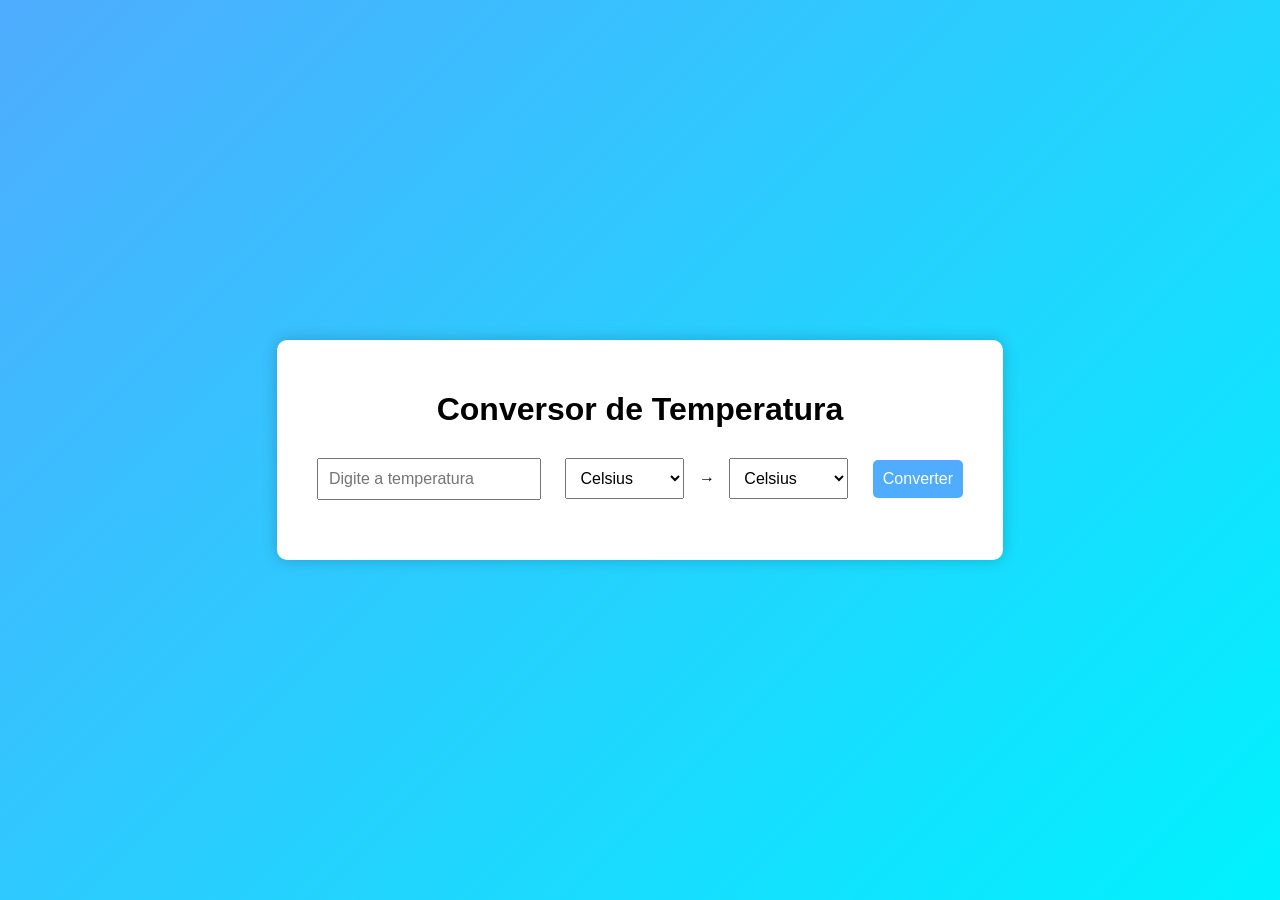
<file: atividades do professor/18/index.html>
<!DOCTYPE html>
<html lang="pt-br">
<head>
    <meta charset="UTF-8">
    <meta name="viewport" content="width=device-width, initial-scale=1.0">
    <title>Conversor de Temperatura</title>
    <link rel="stylesheet" href="style.css">
</head>
<body>

    <div class="container">
        <h1>Conversor de Temperatura</h1>

        <input type="number" id="valor" placeholder="Digite a temperatura">

        <select id="de">
            <option value="c">Celsius</option>
            <option value="f">Fahrenheit</option>
            <option value="k">Kelvin</option>
        </select>

        <span>→</span>

        <select id="para">
            <option value="c">Celsius</option>
            <option value="f">Fahrenheit</option>
            <option value="k">Kelvin</option>
        </select>

        <button onclick="converter()">Converter</button>

        <p id="resultado"></p>
    </div>

    <script src="script.js"></script>
</body>
</html>
</file>
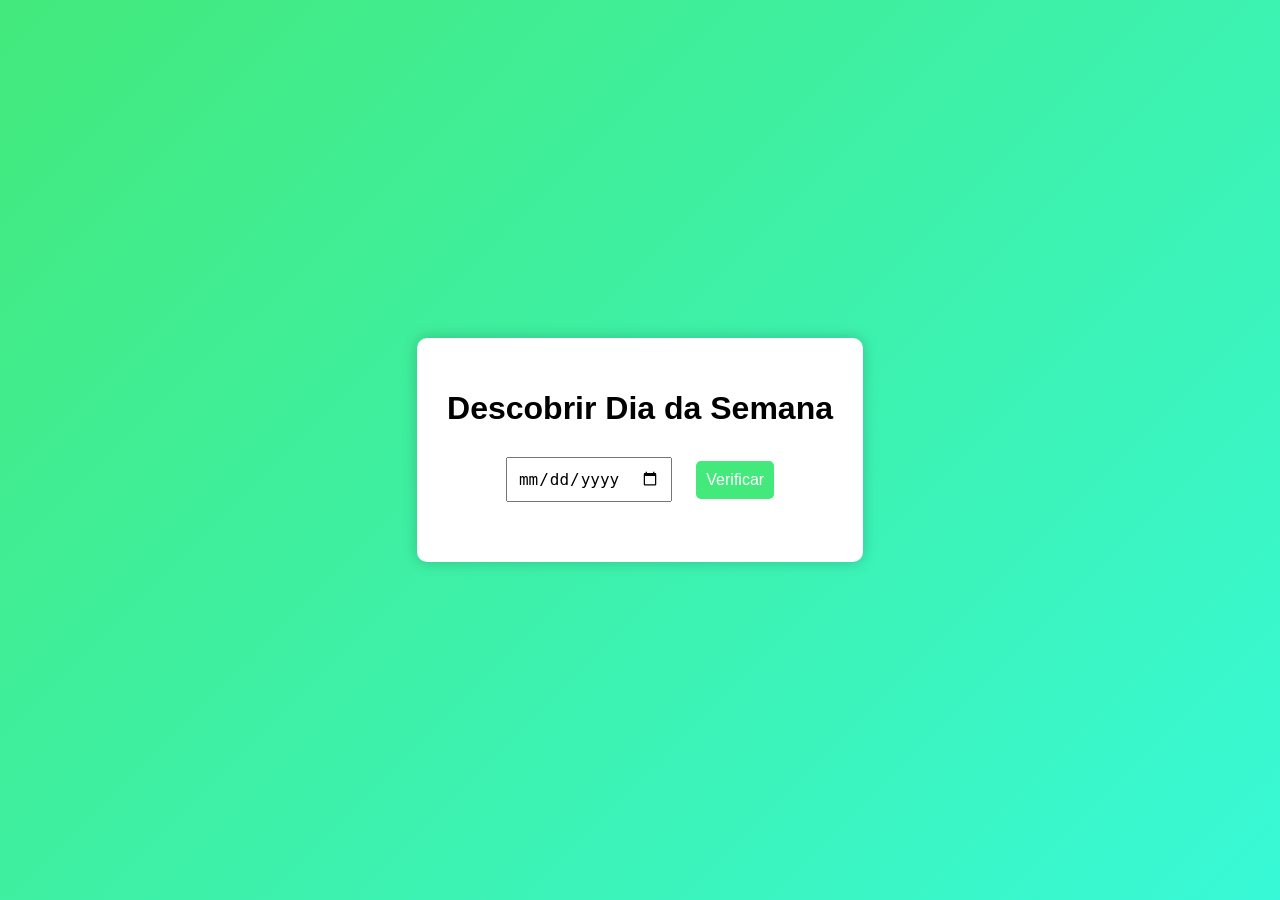
<file: atividades do professor/19/index.html>
<!DOCTYPE html>
<html lang="pt-br">
<head>
    <meta charset="UTF-8">
    <meta name="viewport" content="width=device-width, initial-scale=1.0">
    <title>Dia da Semana</title>
    <link rel="stylesheet" href="style.css">
</head>
<body>

    <div class="container">
        <h1>Descobrir Dia da Semana</h1>

        <input type="date" id="data">

        <button onclick="verificarDia()">Verificar</button>

        <p id="resultado"></p>
    </div>

    <script src="script.js"></script>
</body>
</html>
</file>
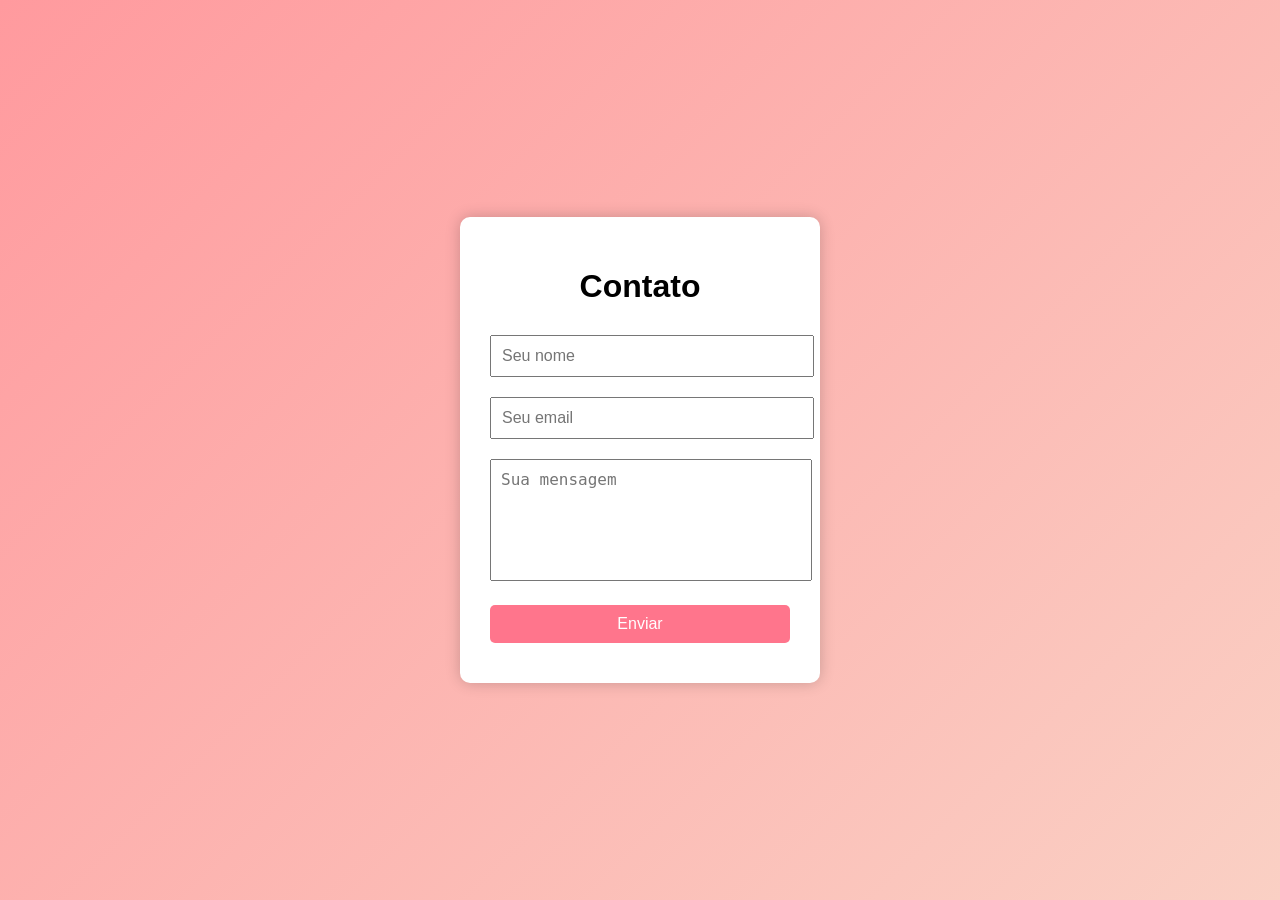
<file: atividades do professor/20/index.html>
<!DOCTYPE html>
<html lang="pt-br">
<head>
    <meta charset="UTF-8">
    <meta name="viewport" content="width=device-width, initial-scale=1.0">
    <title>Formulário de Contato</title>
    <link rel="stylesheet" href="style.css">
</head>
<body>

    <div class="container">
        <h1>Contato</h1>

        <form onsubmit="return validarFormulario()">
            <input type="text" id="nome" placeholder="Seu nome">

            <input type="email" id="email" placeholder="Seu email">

            <textarea id="mensagem" placeholder="Sua mensagem"></textarea>

            <button type="submit">Enviar</button>
        </form>
    </div>

    <script src="script.js"></script>
</body>
</html>
</file>
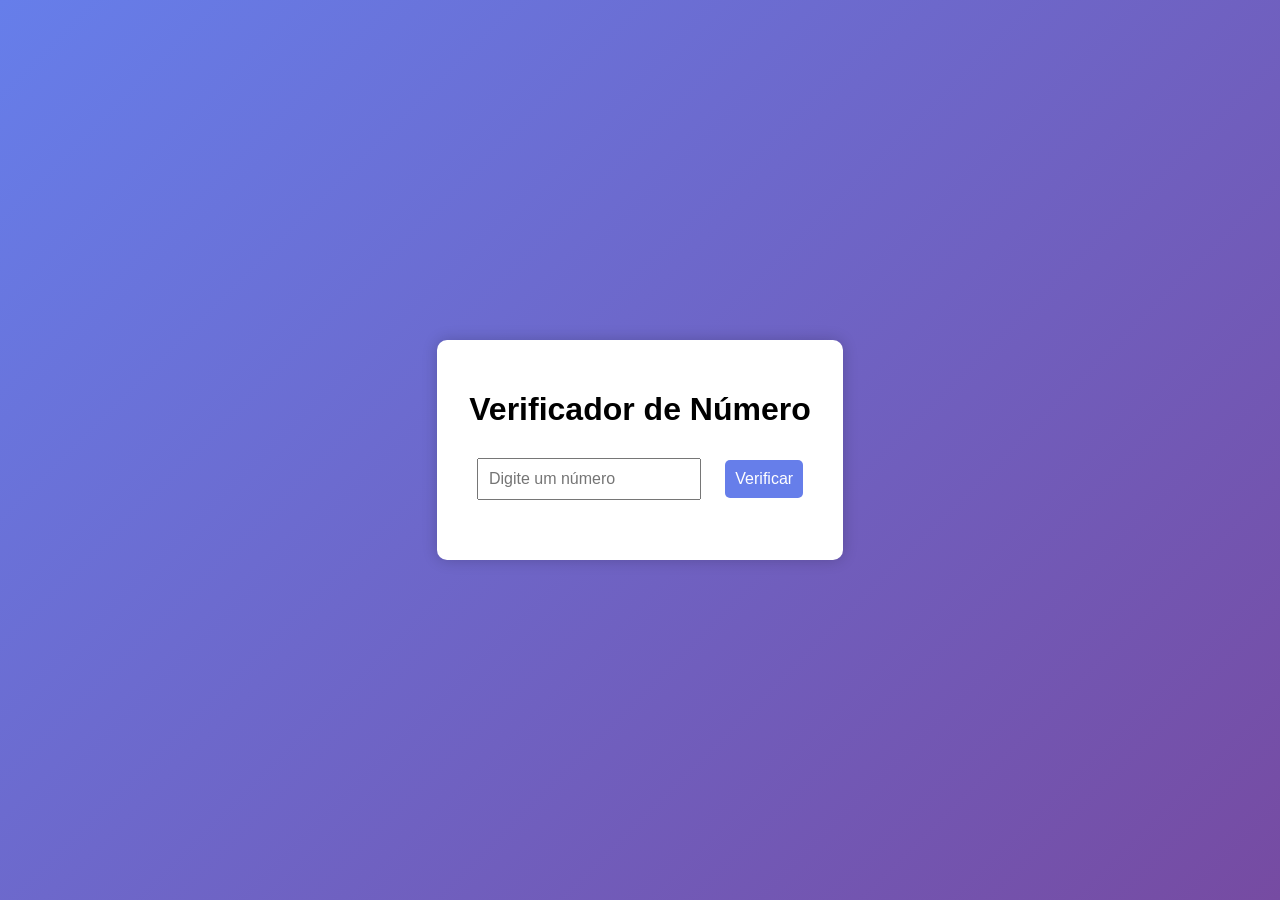
<file: atividades do professor/21/index.html>
<!DOCTYPE html>
<html lang="pt-br">
<head>
    <meta charset="UTF-8">
    <meta name="viewport" content="width=device-width, initial-scale=1.0">
    <title>Verificar Número</title>
    <link rel="stylesheet" href="style.css">
</head>
<body>

    <div class="container">
        <h1>Verificador de Número</h1>

        <input type="number" id="numero" placeholder="Digite um número">

        <button onclick="verificarNumero()">Verificar</button>

        <p id="resultado"></p>
    </div>

    <script src="script.js"></script>
</body>
</html>
</file>
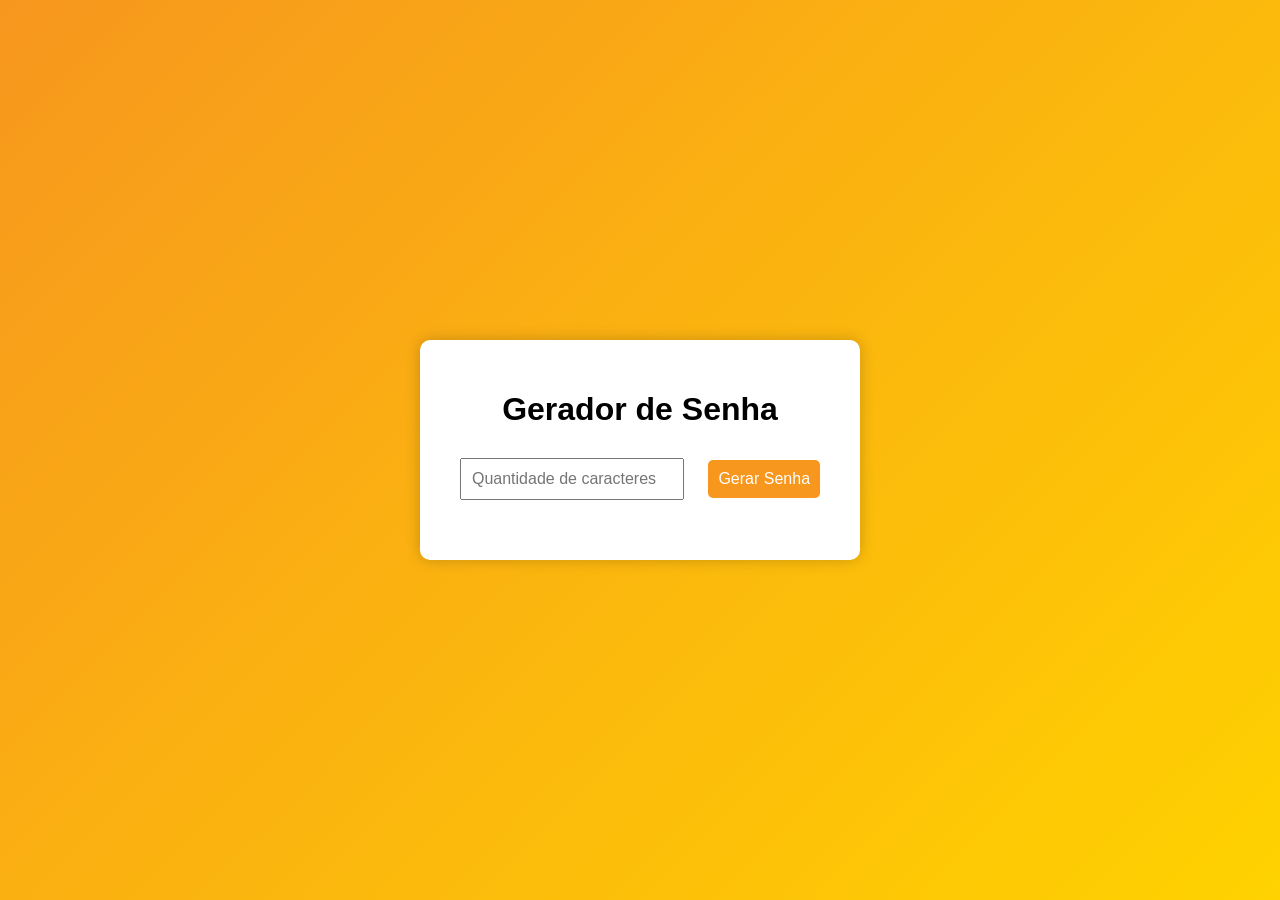
<file: atividades do professor/22/index.html>
<!DOCTYPE html>
<html lang="pt-br">
<head>
    <meta charset="UTF-8">
    <meta name="viewport" content="width=device-width, initial-scale=1.0">
    <title>Gerador de Senha</title>
    <link rel="stylesheet" href="style.css">
</head>
<body>

    <div class="container">
        <h1>Gerador de Senha</h1>

        <input type="number" id="tamanho" placeholder="Quantidade de caracteres">

        <button onclick="gerarSenha()">Gerar Senha</button>

        <p id="resultado"></p>
    </div>

    <script src="script.js"></script>
</body>
</html>
</file>
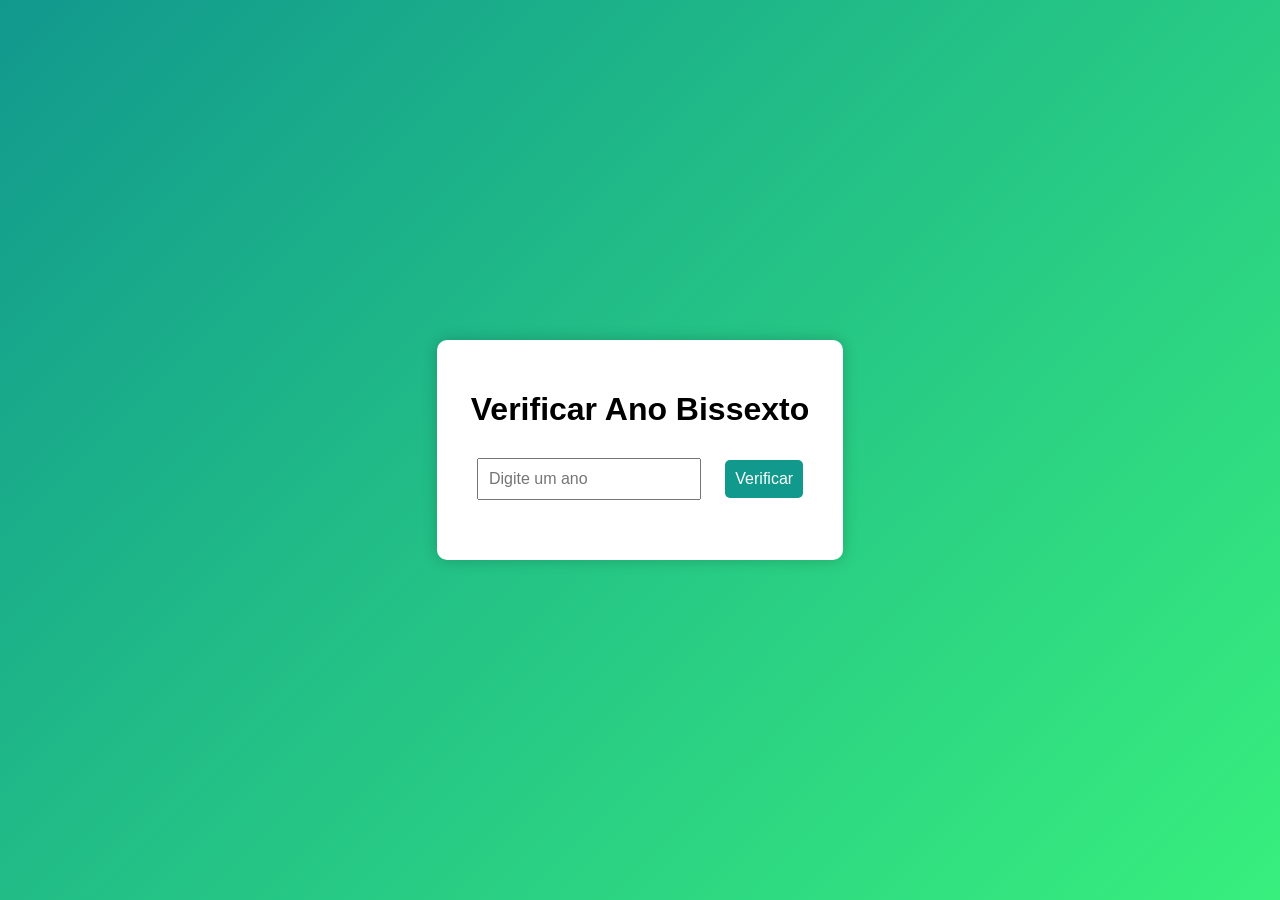
<file: atividades do professor/23/index.html>
<!DOCTYPE html>
<html lang="pt-br">
<head>
    <meta charset="UTF-8">
    <meta name="viewport" content="width=device-width, initial-scale=1.0">
    <title>Ano Bissexto</title>
    <link rel="stylesheet" href="style.css">
</head>
<body>

    <div class="container">
        <h1>Verificar Ano Bissexto</h1>

        <input type="number" id="ano" placeholder="Digite um ano">

        <button onclick="verificarAno()">Verificar</button>

        <p id="resultado"></p>
    </div>

    <script src="script.js"></script>
</body>
</html>
</file>
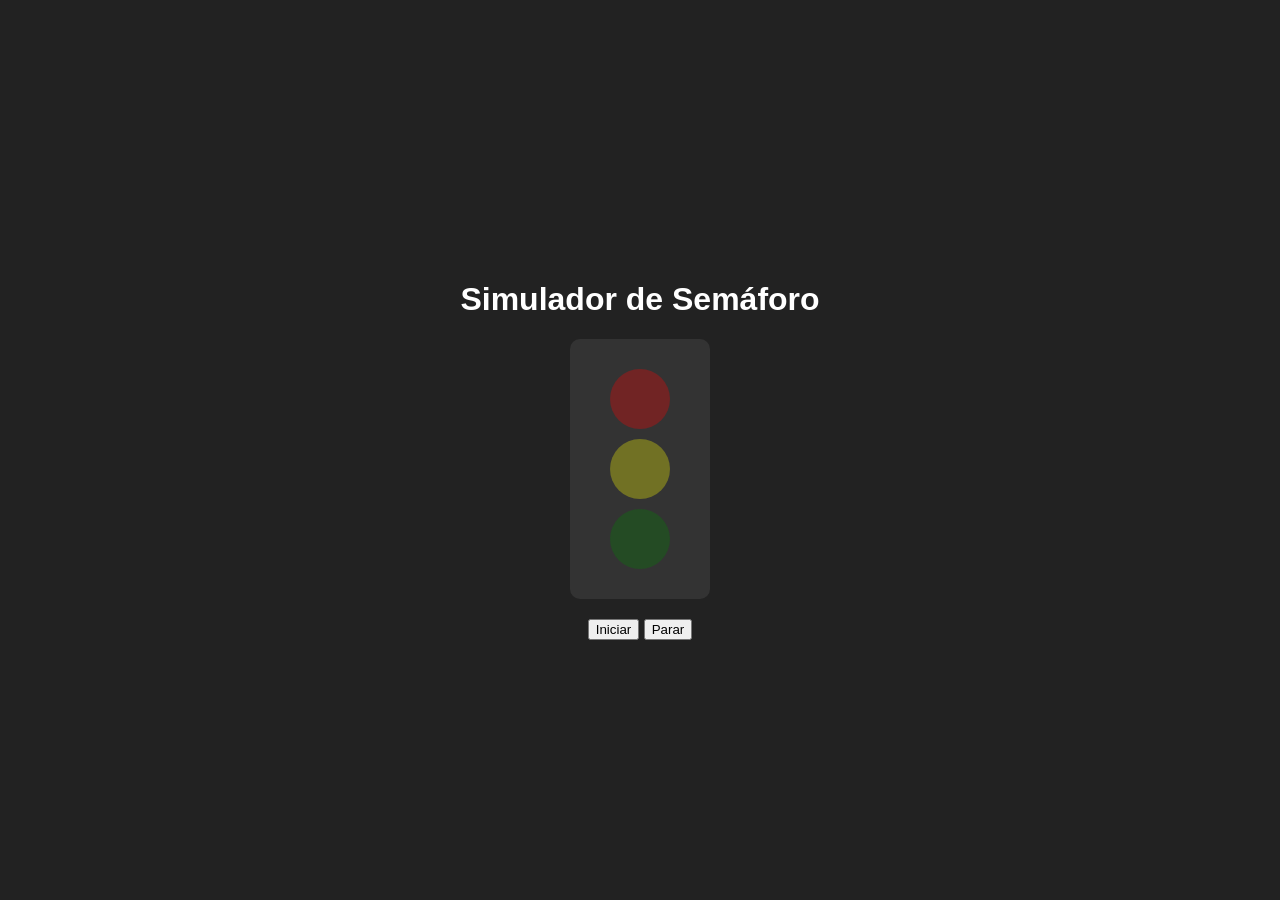
<file: atividades do professor/24/index.html>
<!DOCTYPE html>
<html lang="pt-br">
<head>
    <meta charset="UTF-8">
    <meta name="viewport" content="width=device-width, initial-scale=1.0">
    <title>Semáforo</title>
    <link rel="stylesheet" href="style.css">
</head>
<body>

    <div class="container">
        <h1>Simulador de Semáforo</h1>

        <div class="semaforo">
            <div class="luz vermelho" id="vermelho"></div>
            <div class="luz amarelo" id="amarelo"></div>
            <div class="luz verde" id="verde"></div>
        </div>

        <button onclick="iniciar()">Iniciar</button>
        <button onclick="parar()">Parar</button>
    </div>

    <script src="script.js"></script>
</body>
</html>
</file>
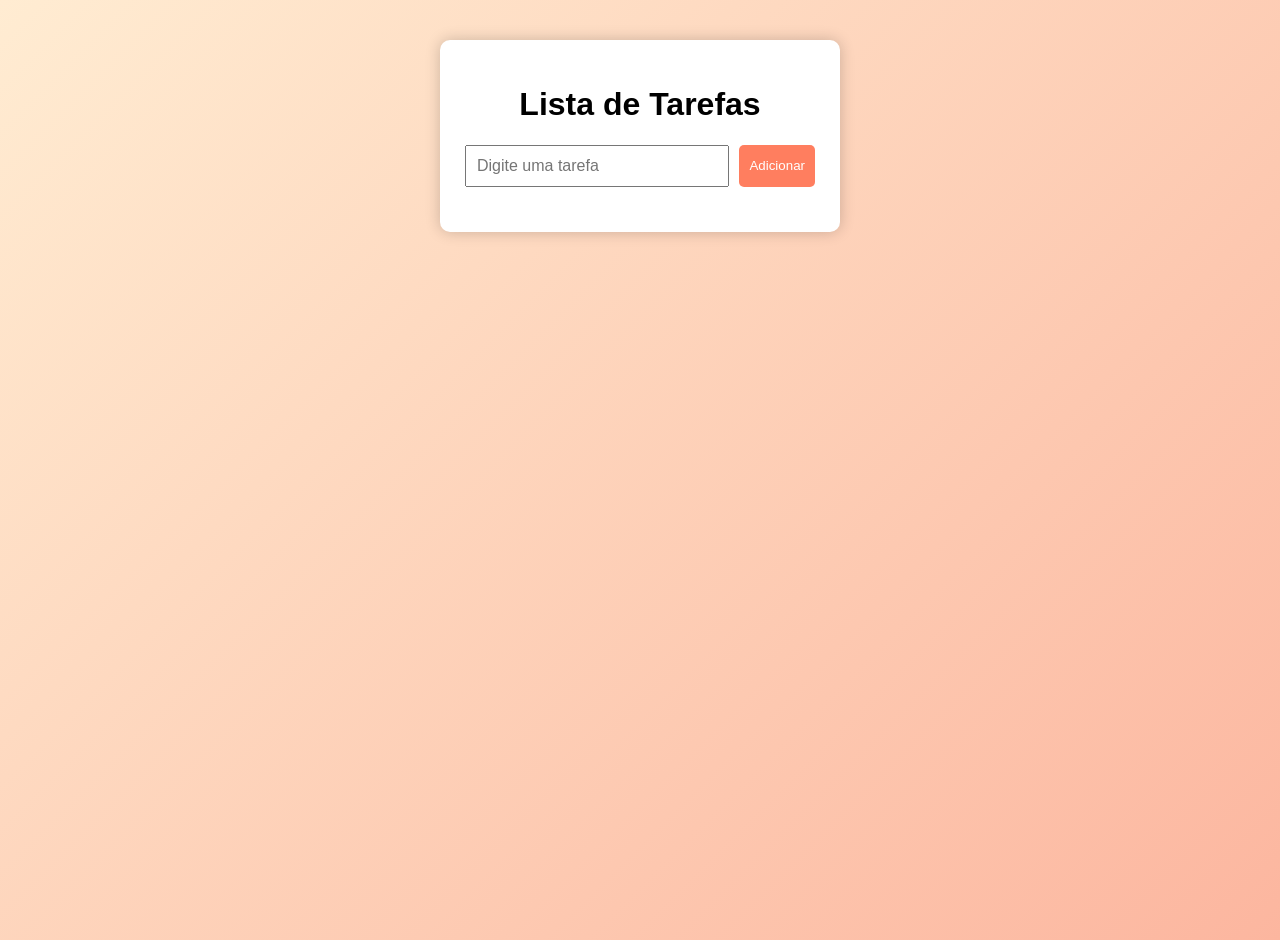
<file: atividades do professor/26/index.html>
<!DOCTYPE html>
<html lang="pt-br">
<head>
    <meta charset="UTF-8">
    <meta name="viewport" content="width=device-width, initial-scale=1.0">
    <title>To-Do List</title>
    <link rel="stylesheet" href="style.css">
</head>
<body>

    <div class="container">
        <h1>Lista de Tarefas</h1>

        <div class="input-area">
            <input type="text" id="tarefaInput" placeholder="Digite uma tarefa">
            <button onclick="adicionarTarefa()">Adicionar</button>
        </div>

        <ul id="listaTarefas"></ul>
    </div>

    <script src="script.js"></script>
</body>
</html>
</file>
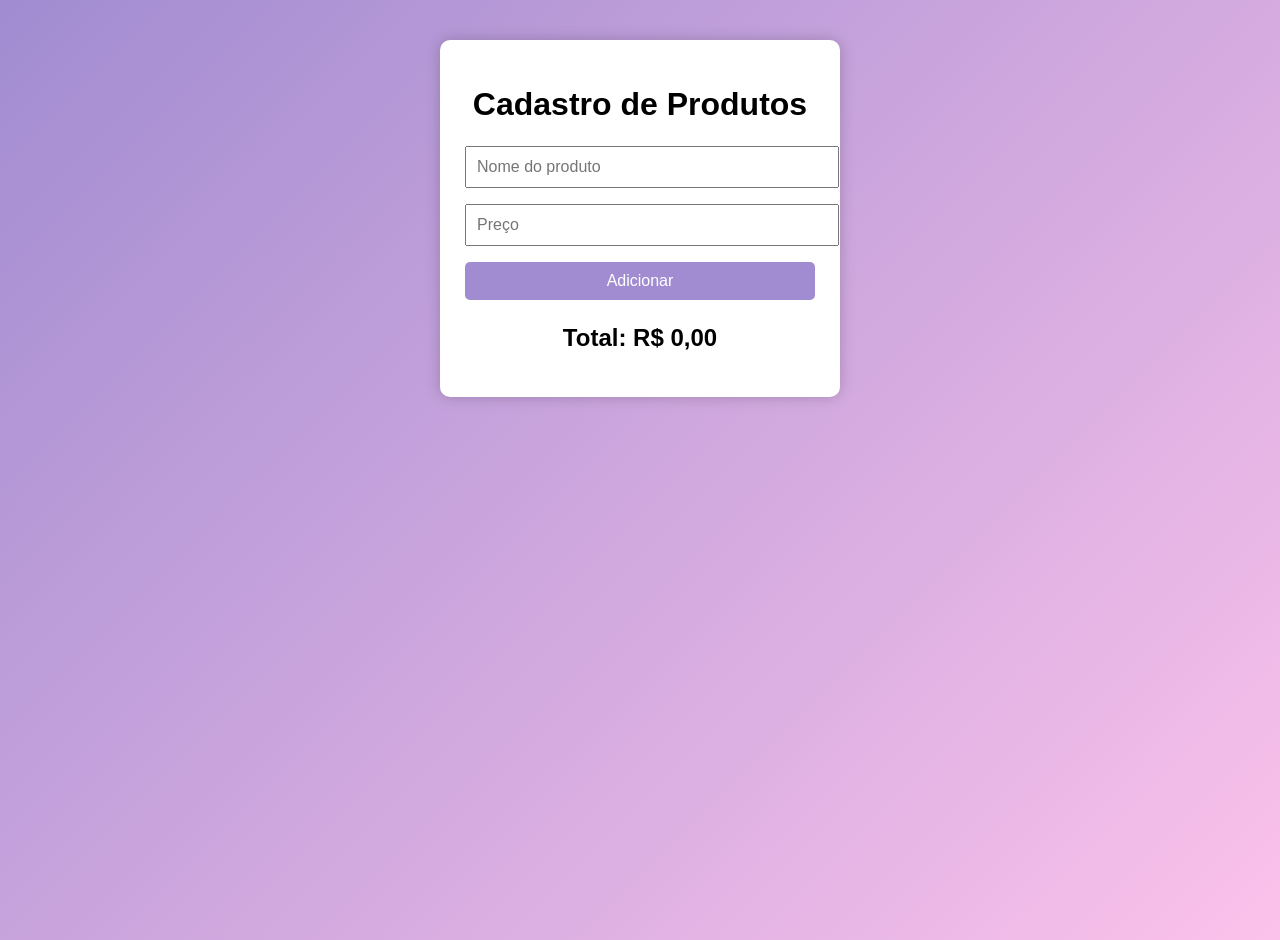
<file: atividades do professor/27/index.html>
<!DOCTYPE html>
<html lang="pt-br">
<head>
    <meta charset="UTF-8">
    <meta name="viewport" content="width=device-width, initial-scale=1.0">
    <title>Cadastro de Produtos</title>
    <link rel="stylesheet" href="style.css">
</head>
<body>

    <div class="container">
        <h1>Cadastro de Produtos</h1>

        <input type="text" id="nome" placeholder="Nome do produto">
        <input type="number" id="preco" placeholder="Preço" step="0.01">

        <button onclick="adicionarProduto()">Adicionar</button>

        <ul id="listaProdutos"></ul>

        <h2 id="total">Total: R$ 0,00</h2>
    </div>

    <script src="script.js"></script>
</body>
</html>
</file>
<file: atividades do professor/18/style.css>
body {
    font-family: Arial, sans-serif;
    background: linear-gradient(135deg, #4facfe, #00f2fe);
    display: flex;
    justify-content: center;
    align-items: center;
    height: 100vh;
    margin: 0;
}

.container {
    background: white;
    padding: 30px;
    border-radius: 10px;
    text-align: center;
    box-shadow: 0 0 15px rgba(0,0,0,0.2);
}

h1 {
    margin-bottom: 20px;
}

input, select, button {
    margin: 10px;
    padding: 10px;
    font-size: 16px;
}

button {
    background-color: #4facfe;
    color: white;
    border: none;
    cursor: pointer;
    border-radius: 5px;
}

button:hover {
    background-color: #007bff;
}

#resultado {
    margin-top: 20px;
    font-size: 18px;
    font-weight: bold;
}
</file>
<file: atividades do professor/19/style.css>
body {
    font-family: Arial, sans-serif;
    background: linear-gradient(135deg, #43e97b, #38f9d7);
    display: flex;
    justify-content: center;
    align-items: center;
    height: 100vh;
    margin: 0;
}

.container {
    background: white;
    padding: 30px;
    border-radius: 10px;
    text-align: center;
    box-shadow: 0 0 15px rgba(0,0,0,0.2);
}

h1 {
    margin-bottom: 20px;
}

input, button {
    margin: 10px;
    padding: 10px;
    font-size: 16px;
}

button {
    background-color: #43e97b;
    color: white;
    border: none;
    cursor: pointer;
    border-radius: 5px;
}

button:hover {
    background-color: #2ecc71;
}

#resultado {
    margin-top: 20px;
    font-size: 18px;
    font-weight: bold;
}
</file>
<file: atividades do professor/20/style.css>
body {
    font-family: Arial, sans-serif;
    background: linear-gradient(135deg, #ff9a9e, #fad0c4);
    display: flex;
    justify-content: center;
    align-items: center;
    height: 100vh;
    margin: 0;
}

.container {
    background: white;
    padding: 30px;
    border-radius: 10px;
    width: 300px;
    text-align: center;
    box-shadow: 0 0 15px rgba(0,0,0,0.2);
}

h1 {
    margin-bottom: 20px;
}

input, textarea, button {
    width: 100%;
    margin: 10px 0;
    padding: 10px;
    font-size: 16px;
}

textarea {
    height: 100px;
    resize: none;
}

button {
    background-color: #ff758c;
    color: white;
    border: none;
    cursor: pointer;
    border-radius: 5px;
}

button:hover {
    background-color: #ff4d6d;
}
</file>
<file: atividades do professor/21/style.css>
body {
    font-family: Arial, sans-serif;
    background: linear-gradient(135deg, #667eea, #764ba2);
    display: flex;
    justify-content: center;
    align-items: center;
    height: 100vh;
    margin: 0;
}

.container {
    background: white;
    padding: 30px;
    border-radius: 10px;
    text-align: center;
    box-shadow: 0 0 15px rgba(0,0,0,0.2);
}

h1 {
    margin-bottom: 20px;
}

input, button {
    margin: 10px;
    padding: 10px;
    font-size: 16px;
}

button {
    background-color: #667eea;
    color: white;
    border: none;
    cursor: pointer;
    border-radius: 5px;
}

button:hover {
    background-color: #5a67d8;
}

#resultado {
    margin-top: 20px;
    font-size: 18px;
    font-weight: bold;
}
</file>
<file: atividades do professor/22/style.css>
body {
    font-family: Arial, sans-serif;
    background: linear-gradient(135deg, #f7971e, #ffd200);
    display: flex;
    justify-content: center;
    align-items: center;
    height: 100vh;
    margin: 0;
}

.container {
    background: white;
    padding: 30px;
    border-radius: 10px;
    text-align: center;
    box-shadow: 0 0 15px rgba(0,0,0,0.2);
}

h1 {
    margin-bottom: 20px;
}

input, button {
    margin: 10px;
    padding: 10px;
    font-size: 16px;
}

button {
    background-color: #f7971e;
    color: white;
    border: none;
    cursor: pointer;
    border-radius: 5px;
}

button:hover {
    background-color: #e68900;
}

#resultado {
    margin-top: 20px;
    font-size: 18px;
    font-weight: bold;
    word-break: break-all;
}
</file>
<file: atividades do professor/23/style.css>
body {
    font-family: Arial, sans-serif;
    background: linear-gradient(135deg, #11998e, #38ef7d);
    display: flex;
    justify-content: center;
    align-items: center;
    height: 100vh;
    margin: 0;
}

.container {
    background: white;
    padding: 30px;
    border-radius: 10px;
    text-align: center;
    box-shadow: 0 0 15px rgba(0,0,0,0.2);
}

h1 {
    margin-bottom: 20px;
}

input, button {
    margin: 10px;
    padding: 10px;
    font-size: 16px;
}

button {
    background-color: #11998e;
    color: white;
    border: none;
    cursor: pointer;
    border-radius: 5px;
}

button:hover {
    background-color: #0e7c73;
}

#resultado {
    margin-top: 20px;
    font-size: 18px;
    font-weight: bold;
}
</file>
<file: atividades do professor/24/style.css>
body {
    font-family: Arial, sans-serif;
    background: #222;
    color: white;
    display: flex;
    justify-content: center;
    align-items: center;
    height: 100vh;
    margin: 0;
}

.container {
    text-align: center;
}

.semaforo {
    background: #333;
    padding: 20px;
    border-radius: 10px;
    width: 100px;
    margin: 20px auto;
}

.luz {
    width: 60px;
    height: 60px;
    border-radius: 50%;
    margin: 10px auto;
    opacity: 0.3;
}

.vermelho { background: red; }
.amarelo { background: yellow; }
.verde { background: green; }

.ativa {
    opacity: 1;
}
</file>
<file: atividades do professor/26/style.css>
body {
    font-family: Arial, sans-serif;
    background: linear-gradient(135deg, #ffecd2, #fcb69f);
    display: flex;
    justify-content: center;
    align-items: flex-start;
    height: 100vh;
    margin: 0;
    padding-top: 40px;
}

.container {
    background: white;
    padding: 25px;
    border-radius: 10px;
    width: 350px;
    box-shadow: 0 0 15px rgba(0,0,0,0.2);
}

h1 {
    text-align: center;
}

.input-area {
    display: flex;
    gap: 10px;
}

input {
    flex: 1;
    padding: 10px;
    font-size: 16px;
}

button {
    padding: 10px;
    border: none;
    background: #ff7e5f;
    color: white;
    cursor: pointer;
    border-radius: 5px;
}

button:hover {
    background: #eb684c;
}

ul {
    list-style: none;
    padding: 0;
    margin-top: 20px;
}

li {
    background: #f4f4f4;
    padding: 10px;
    margin-bottom: 10px;
    display: flex;
    justify-content: space-between;
    align-items: center;
    border-radius: 5px;
}

.acoes button {
    margin-left: 5px;
    background: #6c63ff;
}

.acoes button:hover {
    background: #574fd6;
}
</file>
<file: atividades do professor/27/style.css>
body {
    font-family: Arial, sans-serif;
    background: linear-gradient(135deg, #a18cd1, #fbc2eb);
    display: flex;
    justify-content: center;
    align-items: flex-start;
    height: 100vh;
    margin: 0;
    padding-top: 40px;
}

.container {
    background: white;
    padding: 25px;
    border-radius: 10px;
    width: 350px;
    box-shadow: 0 0 15px rgba(0,0,0,0.2);
    text-align: center;
}

h1 {
    margin-bottom: 15px;
}

input, button {
    width: 100%;
    margin: 8px 0;
    padding: 10px;
    font-size: 16px;
}

button {
    background-color: #a18cd1;
    color: white;
    border: none;
    cursor: pointer;
    border-radius: 5px;
}

button:hover {
    background-color: #8c74c9;
}

ul {
    list-style: none;
    padding: 0;
    margin-top: 15px;
    text-align: left;
}

li {
    background: #f4f4f4;
    padding: 10px;
    margin-bottom: 8px;
    border-radius: 5px;
}

#total {
    margin-top: 15px;
}
</file>
